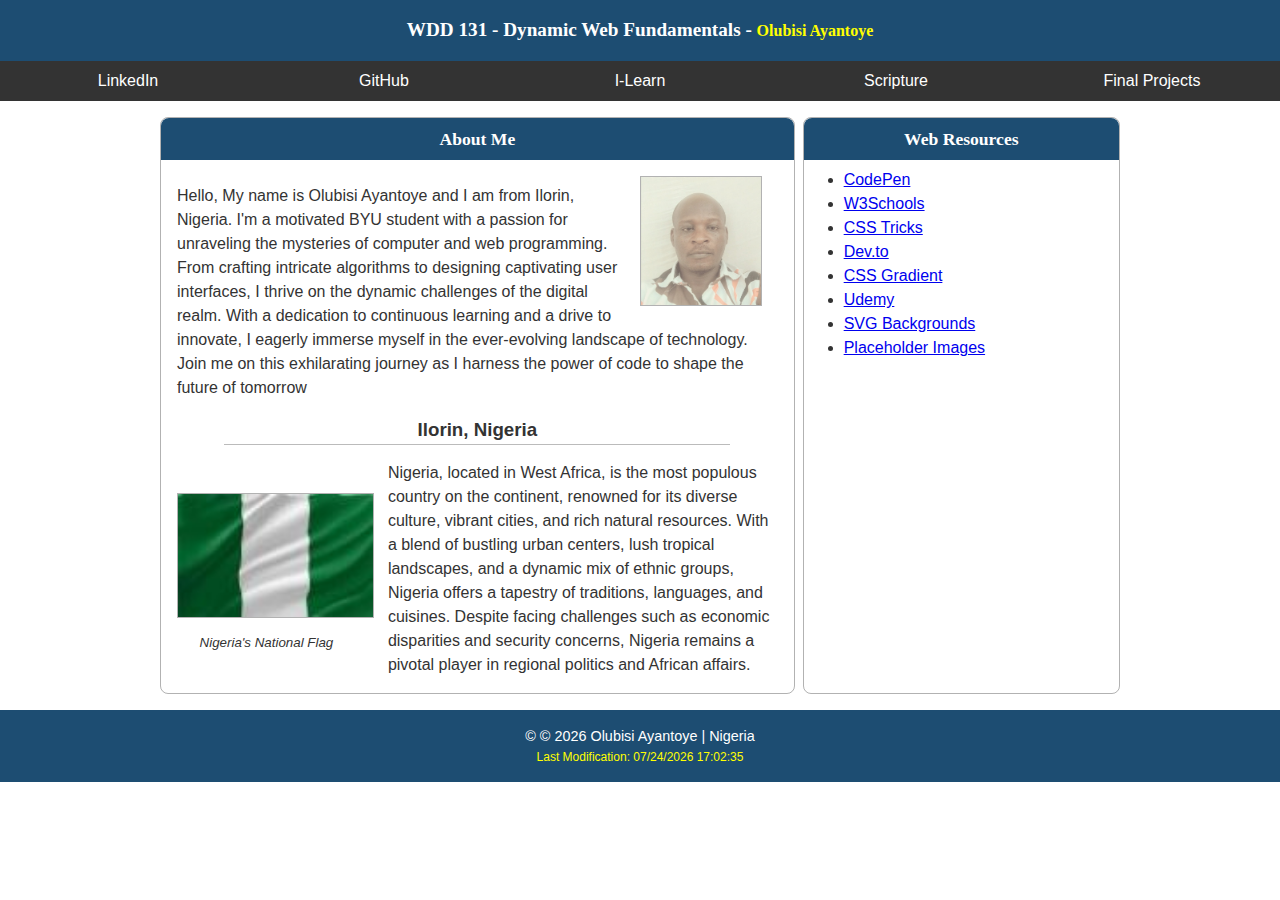
<file: index.html>
<!DOCTYPE html>
<html lang="en">

<head>
  <meta charset="UTF-8">
  <meta name="viewport" content="width=device-width, initial-scale=1.0">
  <title>WDD 131 - Dynamic Web Fundamentals  - Olubisi Ayantoye</title>
  <meta name="description" content="WDD 131 - Dynamic Web Fundamentals - Olubisi Ayantoye">
  <meta name="author" content="Olubisi Ayantoye">
  <link rel="preconnect" href="https://fonts.googleapis.com">
  <link rel="preconnect" href="https://fonts.gstatic.com" crossorigin>
  <link href="https://fonts.googleapis.com/css2?family=Great+Vibes&family=Montserrat+Alternates&display=swap" rel="stylesheet">
  <link rel="stylesheet" href="styles/base.css">
  <script src="scripts/getdates.js" defer></script>
</head>

<body>
  <header>
    <h1>WDD 131 - Dynamic Web Fundamentals - <span class="highlight">Olubisi Ayantoye</span></h1>
    <nav>
      <a href="https://www.linkedin.com/in/olubisi-ayantoye-49a351ba/">LinkedIn</a>
      <a href="https://github.com/olubisiayantoye">GitHub</a>
      <a href="https://byui.instructure.com/" target="_blank">I-Learn</a>
      <a href="https://www.churchofjesuschrist.org/study/scriptures/bofm/w-of-m/1?lang=eng" target="_blank">Scripture</a>
      <a href="https://github.com/olubisiayantoye?tab=repositories">Final Projects</a>
    </nav>
  </header>

  <main>
    <section class="card">
      <h2>About Me</h2>
      <div class="info">
        <img class="profile" src="images/bisi_pic.fw.png" width="120" height="120" alt="Profile Picture">
        <p>Hello, My name is Olubisi Ayantoye and I am from Ilorin, Nigeria. I'm a motivated BYU student with a passion for unraveling the mysteries of computer and web programming. From crafting intricate algorithms to designing captivating user interfaces, I thrive on the dynamic challenges of the digital realm. With a dedication to continuous learning and a drive to innovate, I eagerly immerse myself in the ever-evolving landscape of technology. Join me on this exhilarating journey as I harness the power of code to shape the future of tomorrow</p>
      </div>
      <div class="country">
        <h3>Ilorin, Nigeria</h3>
        <figure>
          <img src="images/flag-of-cote-nigeria.jpg" width="150" height="70" alt="Flag of Nigeria">
          <figcaption>Nigeria's National Flag</figcaption>
        </figure>
        <p>Nigeria, located in West Africa, is the most populous country on the continent, renowned for its diverse culture, vibrant cities, and rich natural resources. With a blend of bustling urban centers, lush tropical landscapes, and a dynamic mix of ethnic groups, Nigeria offers a tapestry of traditions, languages, and cuisines. Despite facing challenges such as economic disparities and security concerns, Nigeria remains a pivotal player in regional politics and African affairs.</p>
      </div>
    </section>

    <section class="card">
      <h2>Web Resources</h2>
      <div class="middle">
        <ul>
          <li><a href="https://codepen.io/" target="_blank">CodePen</a></li>
          <li><a href="https://www.w3schools.com" target="_blank">W3Schools</a></li>
          <li><a href="https://css-tricks.com" target="_blank">CSS Tricks</a></li>
          <li><a href="https://dev.to" target="_blank">Dev.to</a></li>
          <li><a href="https://cssgradient.io/" target="_blank">CSS Gradient</a></li>
          <li><a href="https://www.udemy.com" target="_blank">Udemy</a></li>
          <li><a href="https://www.svgbackgrounds.com/" target="_blank">SVG Backgrounds</a></li>
          <li><a href="https://picsum.photos/">Placeholder Images</a></li>
        </ul>
      </div>
    </section>
  </main>

  <footer>
    <p>&copy; <span id="currentYear"></span> Olubisi Ayantoye | Nigeria</p>
    <p class="highlight" id="lastModified">Last Updated: 18/11/2024 12:00:00</p>
  </footer>
</body>

</html>
</file>
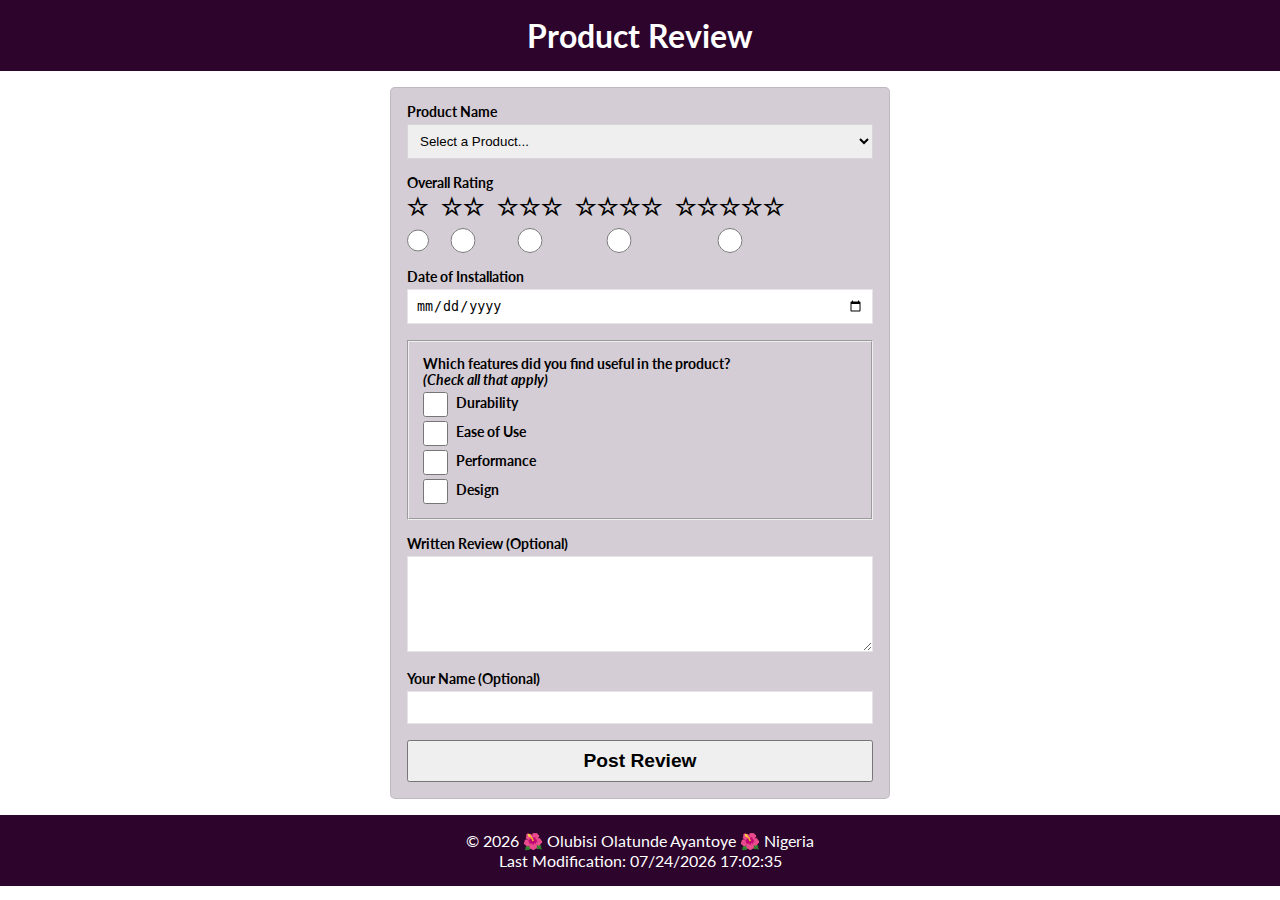
<file: form.html>
<!DOCTYPE html>
<html lang="en">

<head>
  <meta charset="UTF-8">
  <meta name="viewport" content="width=device-width, initial-scale=1.0">
  <title>Product review form</title>
  <meta name="description" content="W05 Assignment: Product Review Form- Olubisi Ayantoye">
  <meta name="author" content="Olubisi Ayantoye">
  <link rel="preconnect" href="https://fonts.googleapis.com">
  <link rel="preconnect" href="https://fonts.gstatic.com" crossorigin>
  <link
    href="https://fonts.googleapis.com/css2?family=Lato:wght@100;400;700&family=Great+Vibes&display=swap"
    rel="stylesheet">
  <link rel="stylesheet" href="styles/form.css">
  <script defer src="scripts/form.js"></script>
  <script src="scripts/getdates.js" defer></script>
</head>

<body>
  <header>
    <h1>Product Review</h1>
    
  </header>
  <main>
    <form id="review-form" action="review.html" method="get">

      <div class="view">
        <label for="name">Product Name</label>
        <select id="product-name" name="name" required>
            <option value="0" disabled selected>Select a Product...</option>
        </select>
      </div>

     <!-- Overall Rating -->
      <div class="view">
        <p>Overall Rating</p>
        <div class="radio-rating">
            <div class="rating-item">
              <label for="rating-1">&star;</label>
              <input type="radio" id="rating-1" name="rating" value="1" required>
            </div>
            <div class="rating-item">
              <label for="rating-2">&star;&star;</label>
              <input type="radio" id="rating-2" name="rating" value="2" required>
            </div>
            <div class="rating-item">
              <label for="rating-3">&star;&star;&star;</label>
              <input type="radio" id="rating-3" name="rating" value="3" required>
            </div>
            <div class="rating-item">
              <label for="rating-4">&star;&star;&star;&star;</label>
              <input type="radio" id="rating-4" name="rating" value="4" required>
            </div>
            <div class="rating-item">
              <label for="rating-5">&star;&star;&star;&star;&star;</label>
              <input type="radio" id="rating-5" name="rating" value="5" required>
            </div>
          </div>
          
      </div>
<!-- Date of Installation -->
      <div class="view">
        <label for="install">Date of Installation</label>
          <input type="date" id="install" name="install" required></label>
      </div>

 <!-- Useful Features -->    
      <div class="view">
        <fieldset>
        <p>Which features did you find useful in the product?<br>
          <em>(Check all that apply)</em>
        </p>
        <div class="checkbox-group">
            <input type="checkbox" id="durability" name="durability" value="durability">
            <label for="durability">Durability</label>
            <input type="checkbox" id="ease" name="ease" value="ease">
            <label for="ease">Ease of Use</label>
            <input type="checkbox" id="performance" name="performance" value="performance">
            <label for="performance">Performance</label>
            <input type="checkbox" id="design" name="design" value="design">
            <label for="design">Design</label>
          </div>
    </fieldset>
      </div>
      
<!-- Written Review -->
      <div class="view">
        <label for="review">Written Review <span>(Optional)</span></label>
        <textarea id="review" name="review"></textarea>
      </div>
<!-- User Name -->
      <div class="view">
        <label for="user">Your Name <span>(Optional)</span></label>
        <input type="text" id="user" name="user">
      </div>
<!-- Submit Button -->
      <input type="submit" value="Post Review">

    </form>
  </main>
  <footer>
    <p><span id="currentYear"></span> 🌺 Olubisi Olatunde Ayantoye 🌺 Nigeria</p>
    <p id="lastModified">Last Modification: 20/11/2024 12:00:00</p>
  </footer>
</body>

</html>
</file>
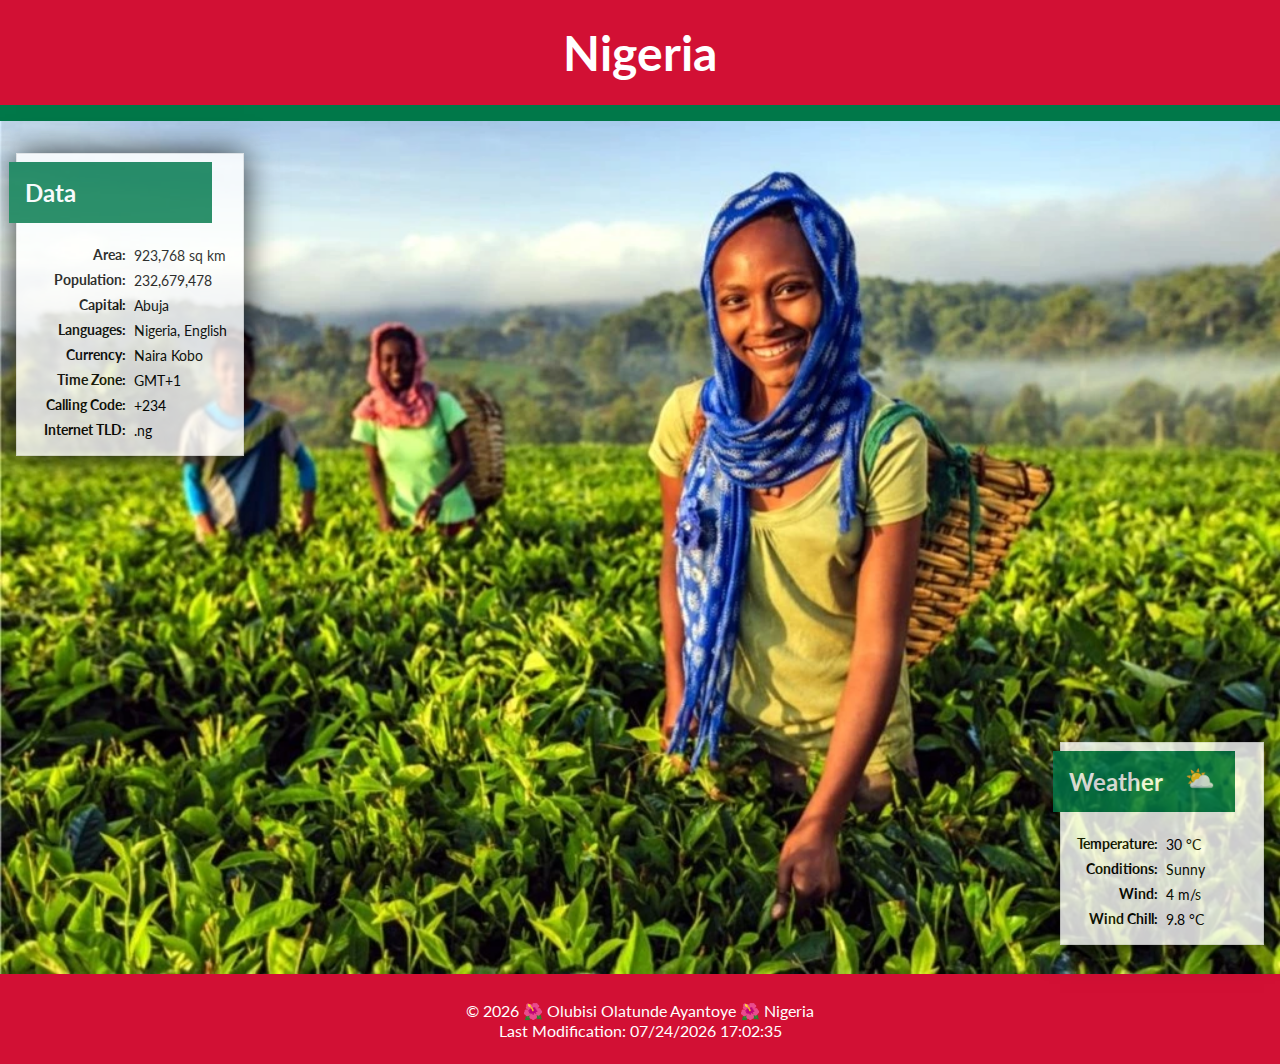
<file: place.html>
<!DOCTYPE html>
<html lang="en-us">

<head>
  <meta charset="utf-8">
  <meta name="viewport" content="width=device-width, initial-scale=1">
  <title>Nigeria: Assignment WDD 131</title>
  <meta name="description" content="This is an example assignment WDD 131">
  <meta name="author" content="Olubisi O. Ayantoye">
  <link rel="preconnect" href="https://fonts.googleapis.com">
  <link rel="preconnect" href="https://fonts.gstatic.com" crossorigin>
  <link
    href="https://fonts.googleapis.com/css2?family=Lato:wght@100;400;700&family=Great+Vibes&display=swap"
    rel="stylesheet">
  <link rel="stylesheet" href="styles/place.css">
  <script defer src="scripts/places.js"></script>

  <script src="scripts/getdates.js" defer></script>
</head>

<body>

  <header>
    <h1>Nigeria</h1>
  </header>

  <aside></aside>

  <main>

    <picture>
      <source srcset="images/nigerian-farmerL.webp" media="(min-width: 750px)">
      <img src="images/nigerian-farmerS.webp" alt="Nigeria Abuja = Heroes" width="320" height="480">
    </picture>

    <section class="card info">
      <h2>Data</h2>
      <div class="col-2">
        <span class="label">Area:</span><span class="value">923,768 sq km</span>
        <span class="label">Population:</span><span class="value">232,679,478</span>
        <span class="label">Capital:</span><span class="value">Abuja</span>
        <span class="label">Languages:</span><span class="value">Nigeria, English</span>
        <span class="label">Currency:</span><span class="value">Naira Kobo</span>
        <span class="label">Time Zone:</span><span class="value">GMT+1</span>
        <span class="label">Calling Code:</span><span class="value">+234</span>
        <span class="label">Internet TLD:</span><span class="value">.ng</span>
      </div>
    </section>

    <section class="card weather">
      <h2>Weather</h2>
      <svg viewBox="0 0 500 500" xmlns="http://www.w3.org/2000/svg" id="weather-icon">
        <g>
          <path class="cls-1" d="M404.07,234.75c9.67,0,9.65,15,0,15H370.42c-9.67,0-9.65-15,0-15Z" />
          <path class="cls-1"
            d="M341.39,254.91q.61-4.35.82-8.78a73.85,73.85,0,0,1,29.32,39.37A51.76,51.76,0,0,1,361.19,388H354c0-3.72,2.46-7.44,7.24-7.5,22-.3,41.21-16.61,44-38.71,2.89-23.28-13.08-44.14-35.61-49a7.53,7.53,0,0,1-5.24-5.23A66.86,66.86,0,0,0,341.39,254.91Z" />
          <path class="cls-1"
            d="M379.05,156.51c8.38-4.84,15.93,8.13,7.57,13l-29.14,16.82c-8.39,4.84-15.93-8.12-7.57-12.95Z" />
          <path class="cls-1"
            d="M412.94,336.22a51.77,51.77,0,0,0-41.41-50.72,73.85,73.85,0,0,0-29.32-39.37c.06-1.1.1-2.2.11-3.31v-.08c0-.14,0-.28,0-.42v-.07c0-.17,0-.34,0-.51,0-1.5-.09-3-.17-4.47a83.66,83.66,0,0,1,35.1,42c-1.23-.35-2.46-.68-3.73-.95l5.24,5.24c-.46-1.45-1-2.87-1.51-4.29,27.43,7.89,46.27,35.15,42.73,63.91a59.9,59.9,0,0,1-58.79,52.34c-4.88.06-7.29-3.72-7.24-7.5h7.24A51.75,51.75,0,0,0,412.94,336.22Z" />
          <path class="cls-1"
            d="M377.25,279.22c.54,1.42,1,2.84,1.51,4.29l-5.24-5.24C374.79,278.54,376,278.87,377.25,279.22Z" />
          <path class="cls-1"
            d="M341.56,245.7a7.28,7.28,0,0,0,.76-2.88c0,1.11-.05,2.21-.11,3.31Z" />
          <path class="cls-1"
            d="M341.56,245.7c-1.63,3.24-5.6,4.4-8.93,3.48-1-.51-1.91-1-2.89-1.48a7,7,0,0,1-2.41-5.45,7.49,7.49,0,0,1,.84-3.51A73.57,73.57,0,0,1,341.56,245.7Z" />
          <path class="cls-1"
            d="M342.33,242.32c0,.14,0,.28,0,.42v.08a7.28,7.28,0,0,1-.76,2.88,73.57,73.57,0,0,0-13.39-7c3.1-5.84,13.76-4.84,14.15,3,0,.17,0,.34,0,.51Z" />
          <path class="cls-1"
            d="M342.21,246.13q-.21,4.42-.82,8.78a67,67,0,0,0-8.76-5.73c3.33.92,7.3-.24,8.93-3.48Z" />
          <path class="cls-2"
            d="M332.63,249.18A67.21,67.21,0,0,1,364.3,287.5a7.53,7.53,0,0,0,5.24,5.23c22.53,4.89,38.5,25.75,35.61,49-2.75,22.1-22,38.41-44,38.71-4.78.06-7.2,3.78-7.24,7.5H227.78c0-3.73-2.44-7.45-7.24-7.5-24.5-.28-46.36-16.6-52.84-40.4a55.38,55.38,0,0,1,11.45-50,53.92,53.92,0,0,1,14.15-11.79c13.58-7.83,29.54-9.09,44.43-4.49,3.34,1,6.63-.74,8.47-3.45,14.64-21.54,41.42-33.14,67.15-28.1a66.85,66.85,0,0,1,13.82,4.31c.87.37,1.73.77,2.57,1.18S331.68,248.67,332.63,249.18Z" />
          <path class="cls-1"
            d="M318.34,101.19c4.83-8.37,17.79-.81,12.95,7.57L314.47,137.9c-4.83,8.37-17.79.81-13-7.57Z" />
          <path class="cls-1"
            d="M327.2,238.36a80.92,80.92,0,0,0-.89-8.28,77.83,77.83,0,0,1,15.84,7.19c.08,1.48.15,3,.17,4.47-.39-7.84-11.05-8.84-14.15-3Z" />
          <path class="cls-1"
            d="M327.2,238.36l1,.38a7.49,7.49,0,0,0-.84,3.51C327.32,240.94,327.27,239.65,327.2,238.36Z" />
          <path class="cls-1"
            d="M327.17,246.52c.09-1.42.15-2.85.16-4.27a7,7,0,0,0,2.41,5.45C328.9,247.29,328,246.89,327.17,246.52Z" />
          <path class="cls-1"
            d="M301.11,233.6a73.53,73.53,0,0,1,26.09,4.76c.07,1.29.12,2.58.13,3.89s-.07,2.85-.16,4.27a66.85,66.85,0,0,0-13.82-4.31c-25.73-5-52.51,6.56-67.15,28.1-1.84,2.71-5.13,4.48-8.47,3.45-14.89-4.6-30.85-3.34-44.43,4.49A53.92,53.92,0,0,0,179.15,290a74.39,74.39,0,0,1-4.29-6.55,62.19,62.19,0,0,1,58-18.76,62.94,62.94,0,0,1,6.87,1.79A73.63,73.63,0,0,1,301.11,233.6Z" />
          <path class="cls-1"
            d="M327.2,238.36a73.75,73.75,0,0,0-87.48,28.16,62.94,62.94,0,0,0-6.87-1.79l.4-2,8.47-3.45c-1.65-.51-3.31-.94-5-1.32A82.25,82.25,0,0,1,316,227.49a74.73,74.73,0,0,1,10.36,2.59A80.92,80.92,0,0,1,327.2,238.36Z" />
          <path class="cls-3"
            d="M171.24,276.48a83.06,83.06,0,0,1,4.39-76.63c17.54-28.95,52.48-44.6,85.76-37.86a82.65,82.65,0,0,1,64.92,68.09A74.73,74.73,0,0,0,316,227.49,82.25,82.25,0,0,0,236.74,258,71.05,71.05,0,0,0,171.24,276.48Z" />
          <path class="cls-1"
            d="M253.06,83.74v33.65c0,9.67-15,9.65-15,0V83.74C238.06,74.07,253.06,74.08,253.06,83.74Z" />
          <path class="cls-1"
            d="M241.72,259.29l-8.47,3.45c1.11-1.64,2.28-3.23,3.49-4.77C238.41,258.35,240.07,258.78,241.72,259.29Z" />
          <path class="cls-1"
            d="M236.74,258c-1.21,1.54-2.38,3.13-3.49,4.77l-.4,2a62.19,62.19,0,0,0-58,18.76c-1.33-2.28-2.53-4.63-3.62-7A71.05,71.05,0,0,1,236.74,258Z" />
          <path class="cls-1"
            d="M189.61,130.33c4.84,8.39-8.13,15.93-13,7.57l-16.83-29.14c-4.84-8.39,8.13-15.93,12.95-7.57Z" />
          <path class="cls-1"
            d="M158.31,325.73A62.24,62.24,0,0,0,220.54,388h7.24c0,3.77-2.38,7.55-7.24,7.5a70.94,70.94,0,0,1-47.42-18.62c-23.28-21.42-28.82-57.13-13.66-84.79.5-.91,1-1.82,1.57-2.7q.8,1.44,1.65,2.85c.91,1.51,1.87,3,2.86,4.41A61.92,61.92,0,0,0,158.31,325.73Z" />
          <path class="cls-1"
            d="M165.54,296.62a62,62,0,0,1,9.32-13.13,74.39,74.39,0,0,0,4.29,6.55,55.17,55.17,0,0,0-8.47,13.42Q168,300.18,165.54,296.62Z" />
          <path class="cls-1"
            d="M171.24,276.48A67.8,67.8,0,0,0,161,289.36c-19.27-34.5-15-78.17,10-108.76,25.37-31.05,69.58-43.24,107.27-29.42a98,98,0,0,1,63.86,86.09,77.83,77.83,0,0,0-15.84-7.19A82.65,82.65,0,0,0,261.39,162c-33.28-6.74-68.22,8.91-85.76,37.86A83.06,83.06,0,0,0,171.24,276.48Z" />
          <path class="cls-1"
            d="M171.24,276.48c1.09,2.38,2.29,4.73,3.62,7a62,62,0,0,0-9.32,13.13c-1-1.44-1.95-2.9-2.86-4.41q-.85-1.41-1.65-2.85A67.8,67.8,0,0,1,171.24,276.48Z" />
          <path class="cls-1"
            d="M165.54,296.62q2.43,3.56,5.14,6.84a54.65,54.65,0,0,0-3,36.61c6.48,23.8,28.34,40.12,52.84,40.4,4.8.05,7.21,3.77,7.24,7.5h-7.24a62.24,62.24,0,0,1-55-91.35Z" />
          <path class="cls-1"
            d="M141.22,173.34c8.37,4.83.8,17.79-7.57,12.95L104.5,169.47c-8.36-4.83-.8-17.79,7.57-13Z" />
          <path class="cls-1"
            d="M133.65,298.2c8.38-4.84,15.93,8.12,7.57,12.95L112.07,328c-8.38,4.84-15.92-8.13-7.57-13Z" />
          <path class="cls-1" d="M120.71,234.75c9.66,0,9.65,15,0,15H87.05c-9.67,0-9.65-15,0-15Z" />
          <path class="cls-1" d="M231.45,367.18c9.65,0,9.67-15,0-15s-9.67,15,0,15Z" />
          <path class="cls-1" d="M259.3,367.18c9.65,0,9.67-15,0-15s-9.67,15,0,15Z" />
          <path class="cls-1" d="M287.15,367.18c9.65,0,9.67-15,0-15s-9.67,15,0,15Z" />
          <path class="cls-1" d="M315,367.18c9.65,0,9.67-15,0-15s-9.67,15,0,15Z" />
          <path class="cls-1" d="M342.84,367.18c9.65,0,9.67-15,0-15s-9.67,15,0,15Z" />
          <path class="cls-1" d="M264.45,423.76c9.65,0,9.67-15,0-15s-9.67,15,0,15Z" />
          <path class="cls-1" d="M292.3,423.76c9.65,0,9.67-15,0-15s-9.67,15,0,15Z" />
          <path class="cls-1" d="M320.15,423.76c9.65,0,9.67-15,0-15s-9.67,15,0,15Z" />
          <path class="cls-1" d="M348,423.76c9.65,0,9.67-15,0-15s-9.67,15,0,15Z" />
          <path class="cls-1" d="M375.84,423.76c9.65,0,9.67-15,0-15s-9.67,15,0,15Z" />
          <path class="cls-1" d="M246.71,395.47c9.65,0,9.67-15,0-15s-9.67,15,0,15Z" />
          <path class="cls-1" d="M276.46,395.47c9.65,0,9.67-15,0-15s-9.67,15,0,15Z" />
          <path class="cls-1" d="M306.22,395.47c9.65,0,9.67-15,0-15s-9.67,15,0,15Z" />
          <path class="cls-1" d="M336,395.47c9.65,0,9.67-15,0-15s-9.67,15,0,15Z" />
        </g>
      </svg>
      <div class="col-2">
        <span class="label">Temperature:</span><span class="value">30 °C</span>
        <span class="label">Conditions:</span><span class="value">Sunny</span>
        <span class="label">Wind:</span><span class="value"> 4 m/s</span>
        <span class="label">Wind Chill:</span><span class="value" id="windchillf"></span>
      </div>

    </section>

  </main>

  <footer>
    <p><span id="currentYear"></span> 🌺 Olubisi Olatunde Ayantoye 🌺 Nigeria</p>
    <p class="smaller" id="lastModified">Last Modification: 01/01/1970 12:00:00</p>
  </footer>

</body>

</html>
</file>
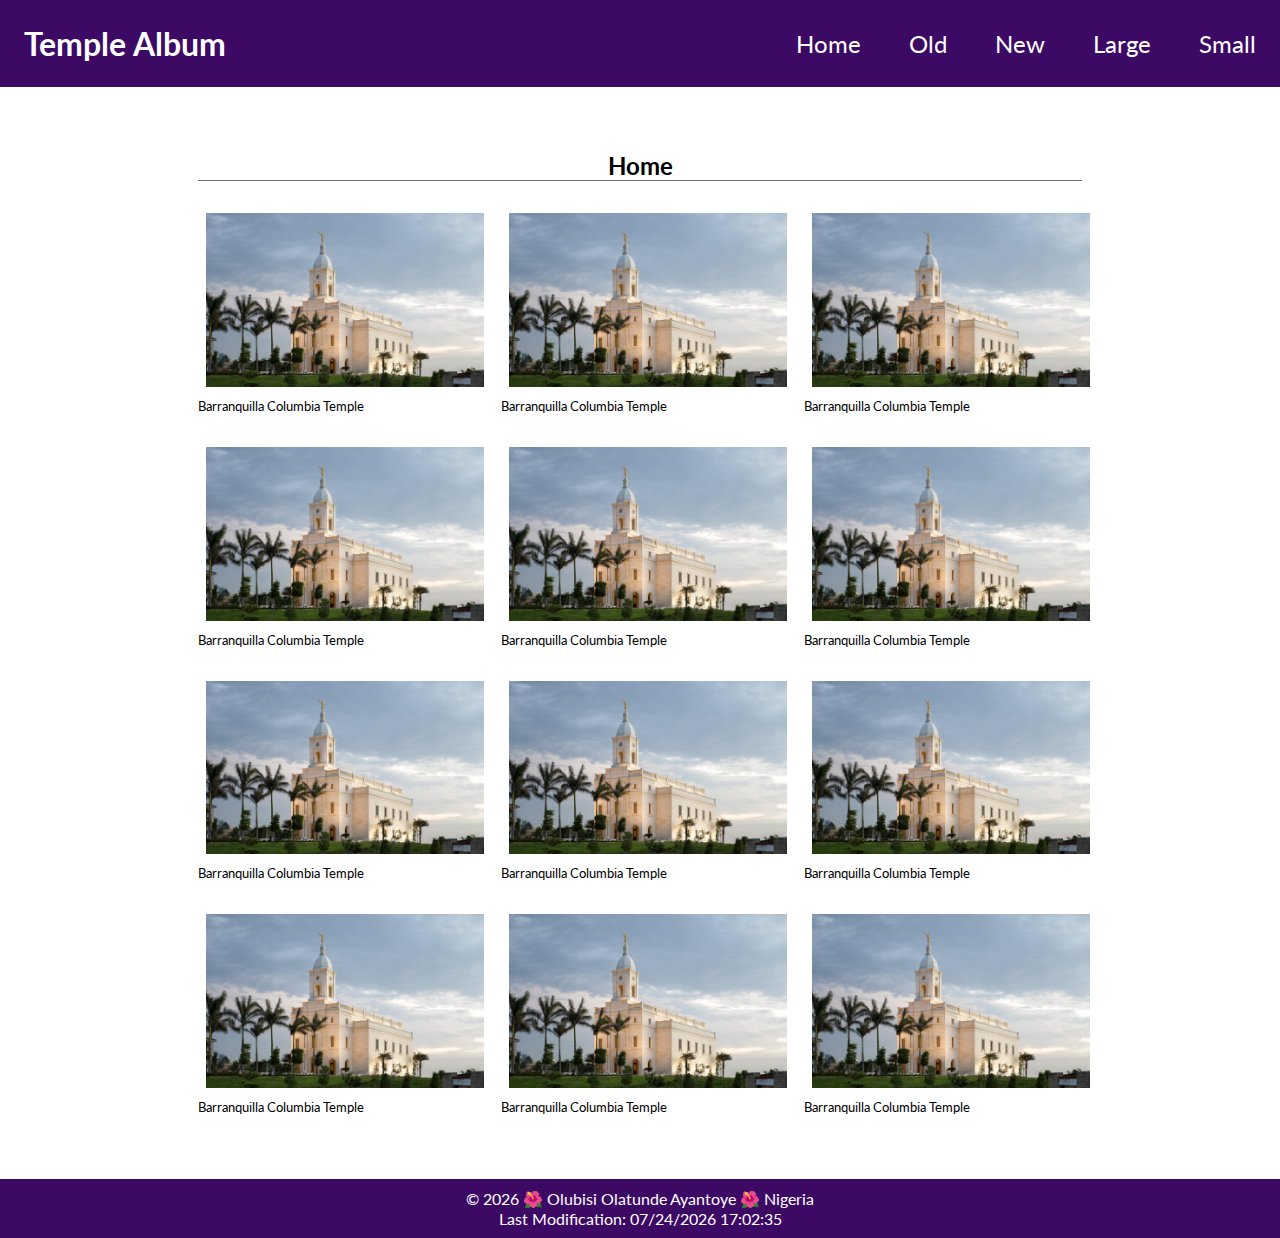
<file: temples.html>
<!DOCTYPE html>
<html lang="en">

<head>
  <meta charset="UTF-8">
  <meta name="viewport" content="width=device-width, initial-scale=1.0">
  <meta name="description" content="W02 Assignment: Temple Album - Olubisi Ayantoye">
  <meta name="author" content="Olubisi Ayantoye">
  <title>Temple Album</title>
  <link rel="stylesheet" href="styles/temples.css">
  <link rel="stylesheet" href="styles/temples-large.css">
  <link rel="preconnect" href="https://fonts.googleapis.com">
  <link rel="preconnect" href="https://fonts.gstatic.com" crossorigin>
  <link href="https://fonts.googleapis.com/css2?family=Lato:wght@100;400;700&display=swap"
    rel="stylesheet">
  <script defer src="scripts/temples.js"></script>
</head>

<body>
  <header>
    <h1 class="handler">Temple Album</h1>
    <button id="hambutton" aria-label="Menu"></button> 
    <nav id="navmenu">
      <a href="#">Home</a>
      <a href="#">Old</a>
      <a href="#">New</a>
      <a href="#">Large</a>
      <a href="#">Small</a>
    </nav>
  </header>

  <main>
  
   
    <section>
        <h2 class="stdlf">Home</h2>
        <div class="container ">
            <figure>
                <img src="images/temples/Columblia-Temple.jpg"  alt="Barranquilla Columbia Temple">
                <figcaption>Barranquilla Columbia Temple</figcaption>
            </figure>
            <figure>
                <img src="images/temples/Columblia-Temple.jpg"  alt="Barranquilla Columbia Temple">
                <figcaption>Barranquilla Columbia Temple</figcaption>
            </figure>
            <figure>
                <img src="images/temples/Columblia-Temple.jpg" alt="Barranquilla Columbia Temple">
                <figcaption>Barranquilla Columbia Temple</figcaption>
            </figure>
            <figure>
                <img src="images/temples/Columblia-Temple.jpg"  alt="Barranquilla Columbia Temple">
                <figcaption>Barranquilla Columbia Temple</figcaption>
            </figure>
            <figure>
                <img src="images/temples/Columblia-Temple.jpg"  alt="Barranquilla Columbia Temple">
                <figcaption>Barranquilla Columbia Temple</figcaption>
            </figure>
            <figure>
                <img src="images/temples/Columblia-Temple.jpg" loading="lazy"  alt="Barranquilla Columbia Temple">
                <figcaption>Barranquilla Columbia Temple</figcaption>
            </figure>
            <figure>
                <img src="images/temples/Columblia-Temple.jpg"  alt="Barranquilla Columbia Temple">
                <figcaption>Barranquilla Columbia Temple</figcaption>
            </figure>
            <figure>
                <img src="images/temples/Columblia-Temple.jpg"  alt="Barranquilla Columbia Temple">
                <figcaption>Barranquilla Columbia Temple</figcaption>
            </figure>
            <figure>
                <img src="images/temples/Columblia-Temple.jpg"  alt="Barranquilla Columbia Temple">
                <figcaption>Barranquilla Columbia Temple</figcaption>
            </figure>
            <figure>
                <img src="images/temples/Columblia-Temple.jpg"  alt="Barranquilla Columbia Temple">
                <figcaption>Barranquilla Columbia Temple</figcaption>
            </figure>
    
            <figure>
                <img src="images/temples/Columblia-Temple.jpg" alt="Barranquilla Columbia Temple">
                <figcaption>Barranquilla Columbia Temple</figcaption>
            </figure>
    
            <figure>
                <img src="images/temples/Columblia-Temple.jpg" alt="Barranquilla Columbia Temple">
                <figcaption>Barranquilla Columbia Temple</figcaption>
            </figure>
    
    
        </div>
    
    </section>
   
  </main>

  <footer>
    <p><span id="currentYear"></span> 🌺 Olubisi Olatunde Ayantoye 🌺 Nigeria</p>
    <p class="smaller" id="lastModified">Last Modification: 20/11/2024 12:00:00</p>
  </footer>
</body>

</html>
</file>
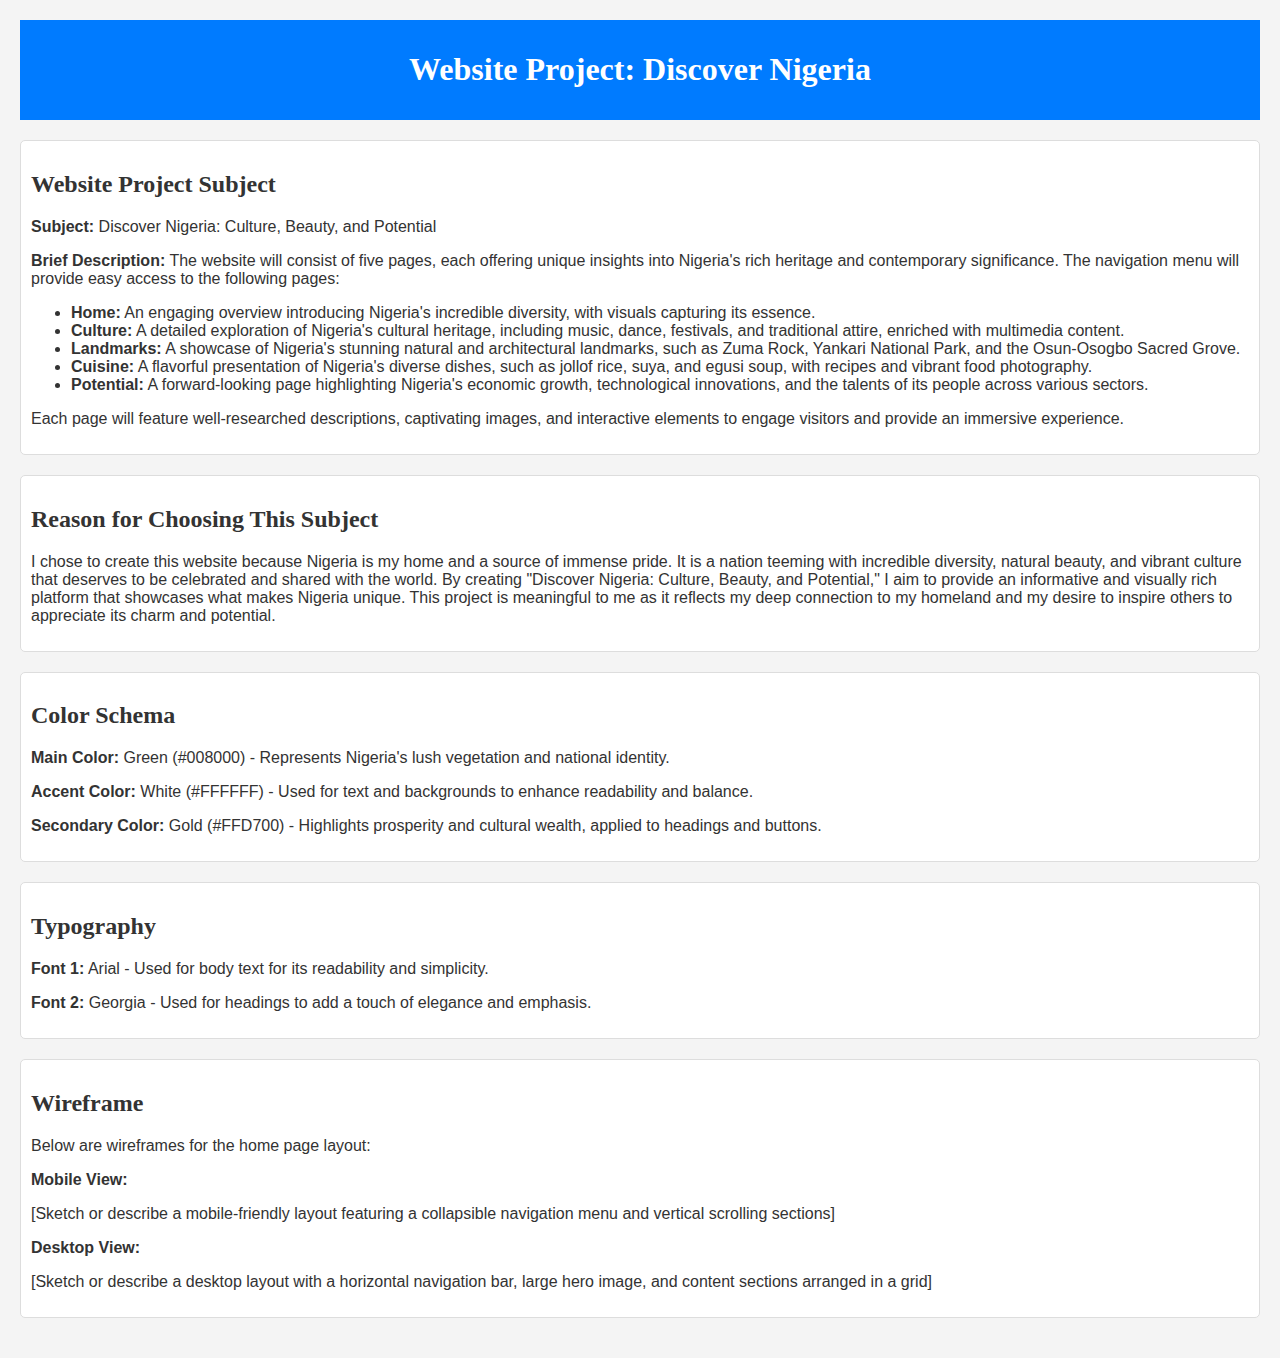
<file: project/siteplan.html>
<!DOCTYPE html>
<html lang="en">
<head>
    <meta charset="UTF-8">
    <meta name="viewport" content="width=device-width, initial-scale=1.0">
    <meta name="description" content="Website Project: Discover Nigeria - Olubisi Ayantoye">
    <meta name="author" content="Olubisi Ayantoye">
    <title>Website Project: Discover Nigeria</title>
    <style>
        /*  CSS styling based on based on best practice of chosen color schema and typography */
        body {
            font-family: Arial, sans-serif; /* Example font */
            background-color: #f4f4f4; /* Example background color */
            color: #333; /* Example text color */
            margin: 0;
            padding: 20px;
        }
        header {
            background-color: #007BFF; /* Example header background color */
            color: white;
            padding: 10px 20px;
            text-align: center;
        }
        section {
            margin: 20px 0;
            padding: 10px;
            background-color: white;
            border: 1px solid #ddd;
            border-radius: 5px;
        }
        h1, h2 {
            font-family: 'Georgia', serif; /* Example heading font */
        }
    </style>
</head>
<body>
    <header>
        <h1>Website Project: Discover Nigeria</h1>
    </header>

    <section>
        <h2>Website Project Subject</h2>
        <p><strong>Subject:</strong> Discover Nigeria: Culture, Beauty, and Potential</p>
        <p><strong>Brief Description:</strong> The website will consist of five pages, each offering unique insights into Nigeria's rich heritage and contemporary significance. The navigation menu will provide easy access to the following pages:</p>
        <ul>
            <li><strong>Home:</strong> An engaging overview introducing Nigeria's incredible diversity, with visuals capturing its essence.</li>
            <li><strong>Culture:</strong> A detailed exploration of Nigeria's cultural heritage, including music, dance, festivals, and traditional attire, enriched with multimedia content.</li>
            <li><strong>Landmarks:</strong> A showcase of Nigeria's stunning natural and architectural landmarks, such as Zuma Rock, Yankari National Park, and the Osun-Osogbo Sacred Grove.</li>
            <li><strong>Cuisine:</strong> A flavorful presentation of Nigeria's diverse dishes, such as jollof rice, suya, and egusi soup, with recipes and vibrant food photography.</li>
            <li><strong>Potential:</strong> A forward-looking page highlighting Nigeria's economic growth, technological innovations, and the talents of its people across various sectors.</li>
        </ul>
        <p>Each page will feature well-researched descriptions, captivating images, and interactive elements to engage visitors and provide an immersive experience.</p>
    </section>

    <section>
        <h2>Reason for Choosing This Subject</h2>
        <p>I chose to create this website because Nigeria is my home and a source of immense pride. It is a nation teeming with incredible diversity, natural beauty, and vibrant culture that deserves to be celebrated and shared with the world. By creating "Discover Nigeria: Culture, Beauty, and Potential," I aim to provide an informative and visually rich platform that showcases what makes Nigeria unique. This project is meaningful to me as it reflects my deep connection to my homeland and my desire to inspire others to appreciate its charm and potential.</p>
    </section>

    <section>
        <h2>Color Schema</h2>
        <p><strong>Main Color:</strong> Green (#008000) - Represents Nigeria's lush vegetation and national identity.</p>
        <p><strong>Accent Color:</strong> White (#FFFFFF) - Used for text and backgrounds to enhance readability and balance.</p>
        <p><strong>Secondary Color:</strong> Gold (#FFD700) - Highlights prosperity and cultural wealth, applied to headings and buttons.</p>
    </section>

    <section>
        <h2>Typography</h2>
        <p><strong>Font 1:</strong> Arial - Used for body text for its readability and simplicity.</p>
        <p><strong>Font 2:</strong> Georgia - Used for headings to add a touch of elegance and emphasis.</p>
    </section>

    <section>
        <h2>Wireframe</h2>
        <p>Below are wireframes for the home page layout:</p>
        <p><strong>Mobile View:</strong></p>
        <p>[Sketch or describe a mobile-friendly layout featuring a collapsible navigation menu and vertical scrolling sections]</p>
        <p><strong>Desktop View:</strong></p>
        <p>[Sketch or describe a desktop layout with a horizontal navigation bar, large hero image, and content sections arranged in a grid]</p>
    </section>
</body>
</html>
</file>
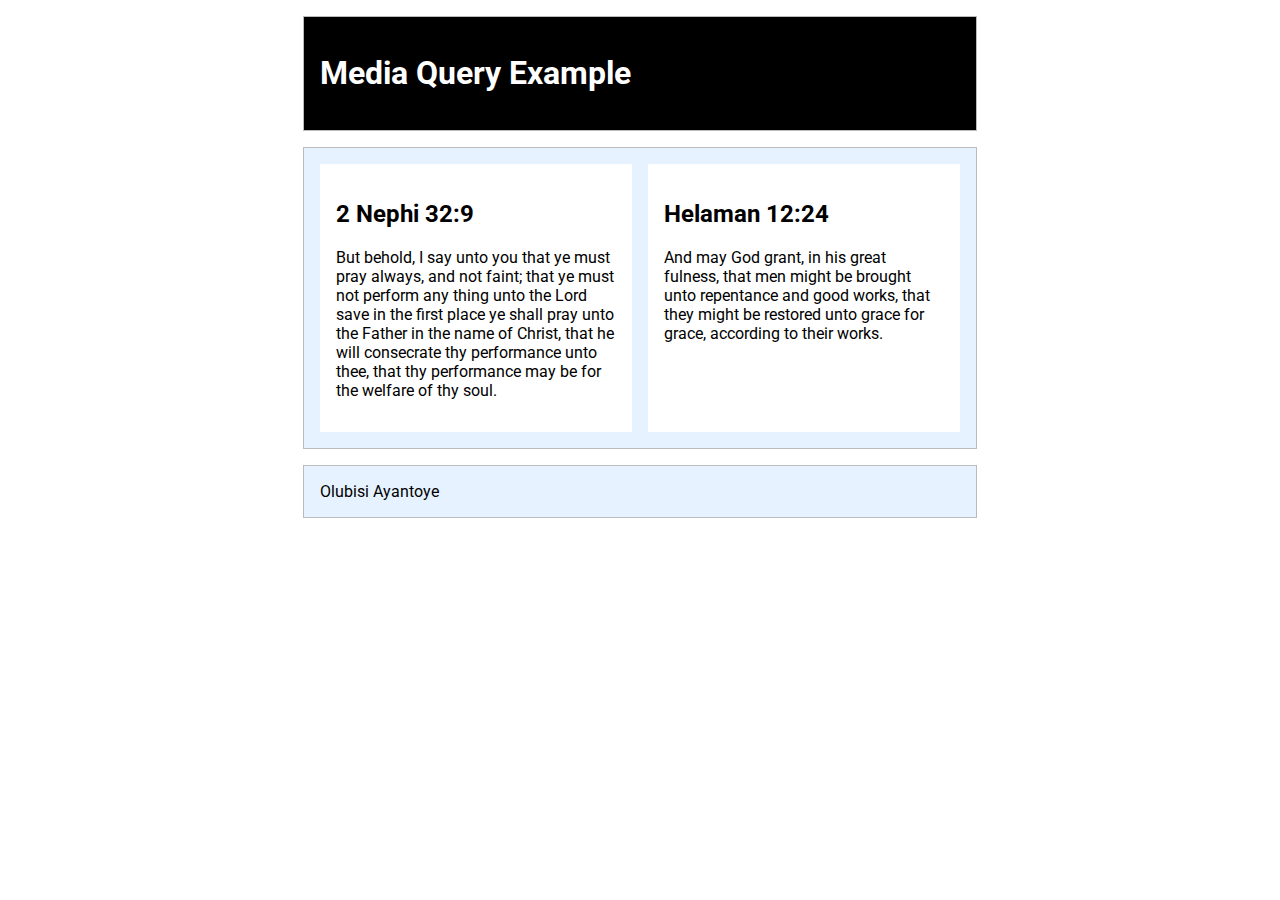
<file: week02/media-query.html>
<!DOCTYPE html>
<html lang="en">
<head>
  <meta charset="utf-8">
  <meta name="viewport" content="width=device-width, initial-scale=1.0">
  <title>WDD 131 - Media Query Example</title>
  <meta name="description" content="Media query learning activity example page.">
  <meta name="author" content="Olubisi Ayantoye">
  <link rel="preconnect" href="https://fonts.googleapis.com">
  <link rel="preconnect" href="https://fonts.gstatic.com" crossorigin>
  <link href="https://fonts.googleapis.com/css2?family=Roboto&display=swap" rel="stylesheet">
  <link rel="stylesheet" href="styles/media-query.css">
  <link rel="stylesheet" href="styles/media-query-large.css">
</head>
<body>
 
    <header>
      <h1>Media Query Example</h1>
    </header>
    <main>
      <section>
        <h2>2 Nephi 32:9</h2>
        <p>But behold, I say unto you that ye must pray always, and not faint; that ye must not perform any thing unto the Lord save in the first place ye shall pray unto the Father in the name of Christ, that he will consecrate thy performance unto thee, that thy performance may be for the welfare of thy soul.</p>
      </section>
      <section>
        <h2>Helaman 12:24</h2>
        <p>And may God grant, in his great fulness, that men might be brought unto repentance and good works, that they might be restored unto grace for grace, according to their works.</p>
      </section>
    </main>
    <footer>
        Olubisi Ayantoye
    </footer>
</body>   


</html>
</file>
<file: styles/base.css>
:root {
    --primary-blue: rgb(29, 77, 114);
    --light-blue: rgba(29, 77, 114, 0.1);
    --semi-dark-blue: rgba(29, 77, 114, 0.7);
    --rich-brown: rgb(61, 82, 2);
    --bright-yellow: rgba(255, 255, 0, 1);
  }
  
  * {
    margin: 0;
  }
  
  html,
  body {
    margin: 0;
    padding: 0;
    height: 100%;
  }
  
  body {
    font-family: 'Roboto Slab', sans-serif;
    color: #333;
    line-height: 1.5;
  }
  
  header {
    background: var(--primary-blue);
    color: white;
  }
  
  h1, h2 {
    font-family: 'Lobster', cursive;
  }
  h1 {
    font-size: 1.2rem;
    padding: 1rem;
    text-align: center;
    background: var(--primary-blue);
  }
  
  h2 {
    font-size: 1.1rem;
    text-align: center;
    color: white;
    background: var(--primary-blue);
    margin-bottom: 0.5rem;
    padding: 0.5rem;
    border-radius: 0.5rem 0.5rem 0 0;
  }
  
  nav {
    display: flex;
    background-color: #333;
  }
  
  nav a,
  nav a:visited {
    flex: 1;
    text-align: center;
    padding: 0.5rem;
    font-size: 1rem;
    color: white;
    text-decoration: none;
    display: block;
  }
  
  nav a:hover {
    font-weight: bold;
    color: white;
    background: var(--rich-brown);
  }
  
  main {
    max-width: 960px;
    margin: auto;
    padding: 1rem;
    display: grid;
    grid-template-columns: 2fr 1fr;
    gap: 0.5rem;
  }
  
  footer {
    background: var(--primary-blue);
    color: white;
    padding: 1rem;
    font-size: 0.9rem;
  }
  
  footer p {
    text-align: center;
    margin: 0;
  }
  
  img {
    border: 1px solid rgba(0, 0, 0, 0.3);
    width: 100%;
    height: auto;
    margin: 0.5rem;
  }
  
  .profile {
    width: 120px;
    height: auto;
    margin-right: 2rem;
  }
  
  .card {
    font-family: 'Gill Sans', 'Gill Sans MT', Calibri, 'Trebuchet MS', sans-serif;
    border: 1px solid rgba(0, 0, 0, 0.3);
    border-radius: 0.5rem;
  }
  
  .card p {
    padding: 1rem;
  }
  
  .info img {
    float: right;
  }
  
  .country {
    display: grid;
    grid-template-columns: 1fr 2fr;
    align-items: center;
    justify-content: center;
  }
  
  .country h3 {
    text-align: center;
    grid-column: 1 / -1;
    border-bottom: 1px solid #bbb;
    margin: 0 auto;
    width: 80%;
  }
  
  .middle {
    display: flex;
    flex-direction: column;
    /*justify-content: center;*/
    height: 80%;
  }
  
  .highlight {
    color: var(--bright-yellow);
    font-size: smaller;
  }
  
  figure {
    margin: 0.5rem;
  }
  
  figcaption {
    text-align: center;
    font-style: italic;
    font-size: smaller;
  }
</file>
<file: styles/form.css>
:root {
  --formcolor: rgba(44, 4, 44, .2);
  --border: rgba(0, 0, 0, .1);
  --purple: rgb(60, 10, 100);
    --blue: rgb(29, 77, 114);
    --blue-1: rgba(29, 77, 114, 0.1);
    --blue-7: rgba(29, 77, 114, 0.7);
    --headb: rgba(44, 4, 44, 1);
    --yellow: rgba(255, 255, 0, 1);
}
@media (min-width: 600px) {

  h1 {
    font-size: 2rem;
  }

}
* {
  margin: 0;
  padding: 0;
  box-sizing: border-box;
}

html,
body {
  font-family: Lato, Helvetica, Arial, sans-serif;
}
header, footer {
  background-color: var(--headb);
  color: white;
  text-align: center;
  padding: 1rem;
  justify-content: space-between;
  position: relative;
}
  


form {
  margin: 1rem auto;
  border: 1px solid var(--border);
  padding: 1rem;
  background-color: var(--formcolor);
  border-radius: 5px;
  max-width: 500px;
}

.view {
  margin-bottom: 1rem;
}

label,
.view  {
  font-size: .85rem;
  font-weight: 700;
}

input[type="text"],
input[type="radio"],
input[type="checkbox"],
input[type="date"],
textarea,select {
  margin-top: .25rem;
  padding: .5rem;
  border: 1px solid var(--border);
  width: 100%;
}

input:focus {
  outline: 1px solid #999;
}

input[type="checkbox"],
[type="radio"] {
  width: 25px;
  height: 25px;
}

input[type="submit"] {
  font-weight: 700;
  font-size: larger;
  width: 100%;
  padding: .5rem;
}

textarea {
  height: 6rem;
}

.radio-ratingx {
  margin-top: .25rem;
  display: grid;
  grid-template-columns: 1fr 1fr 1fr 1fr 1fr;
  justify-items: center;
}


.checkbox-group {
  display: grid;
  grid-template-columns: max-content 1fr;
  align-items: center;
  width: max-content;
}

.checkbox-group label {
  margin-left: .5rem;
}
fieldset{
  padding: 3%;
}



.radio-rating {
  display: flex; 
  gap: 12px; 
}

.rating-item {
  display: flex;
  flex-direction: column; 
  align-items: center; 
}

.radio-rating label {
  font-size: 1.5rem; 
  cursor: pointer;
}

.radio-rating input[type="radio"] {
  margin-top: 7px; 
}
</file>
<file: styles/place.css>
:root {
    --red: rgba(210, 16, 52, 1);
    --green: rgba(0, 120, 73, 1);
  }
  
  * {
    margin: 0;
    padding: 0;
    box-sizing: border-box;
  }
  
  html,
  body {
    font-family: Lato, Helvetica, Arial, sans-serif;
    background-color: var(--red);
  }
  
  header,
  footer {
    color: white;
    text-align: center;
    padding: 1.5rem;
  }
  
  h1 {
    font-size: 1.5rem;
  }
  
  aside {
    background-color: var(--green);
    padding: .5rem;
  }
  
  img {
    width: 100%;
    height: auto;
  }
  
  h2 {
    padding: 1rem;
  }
  
  .card {
    background-color: white;
  }
  
  .col-2 {
    display: grid;
    grid-gap: .5rem;
    grid-template-columns: 1fr 1fr;
    padding: 1rem;
  }
  
  .label {
    font-weight: bold;
    font-size: .85rem;
    text-align: right;
  }
  
  .value {
    font-size: .9rem;
    text-align: left;
  }
  
  .info,
  .weather {
    text-align: center;
  }
  
  .weather svg {
    width: 100px;
    height: auto;
  }
  
  .cls-1 {
    fill: #231815;
  }
  
  .cls-2 {
    fill: #d8bf9e;
  }
  
  .cls-3 {
    fill: #f8b62d;
  }
  
  @media (min-width: 600px) {
  
    h1 {
      font-size: 3rem;
    }
  
    main {
      position: relative;
    }
  
    .card {
      border: 1px solid rgba(0, 0, 0, 0.1);
      box-shadow: 0 0 2rem #000;
      opacity: 0.8;
    }
  
    .card h2 {
      margin: .5rem -.5rem .5rem -.5rem;
      background-color: var(--green);
      color: white;
      width: 90%;
      text-align: left;
    }
  
    .info {
      position: absolute;
      top: 2rem;
      left: 1rem;
    }
  
    .weather {
      position: absolute;
      bottom: 2rem;
      right: 1rem;
    }
  
    .weather h2::after {
      content: "⛅";
      position: absolute;
      right: 3rem;
      top: 1.25rem;
    }
  
    #weather-icon {
      display: none;
    }
  }
</file>
<file: styles/temples.css>
:root {
    --purple: rgb(60, 10, 100);
    --blue: rgb(29, 77, 114);
    --blue-1: rgba(29, 77, 114, 0.1);
    --blue-7: rgba(29, 77, 114, 0.7);
    --brown: rgba(100, 50, 25, 1);
    --yellow: rgba(255, 255, 0, 1);
  }
  
  * {
    margin: 0;
  }
  
  html,
  body {
    height: 100%;
    margin: 0;
    padding: 0;
    font-family: Lato, Helvetica, Arial, sans-serif;
  }
  
  header {
    background-color: var(--purple);
    color: white;
    display: flex;
    flex-direction: row;
    align-items: center;
    justify-content: space-between;
    position: relative;
  }
  
  h1 {
    padding: 1.5rem;
  }
  
  #hambutton {
    display: block;
    font-size: 3rem;
    background-color: var(--purple);
    text-decoration: none;
    color: white;
    border: none;
    padding: 0 .5rem;
    cursor: pointer;
    position: absolute;
    top: 0;
    right: 1rem;
  }
  
  #hambutton::before {
    content: "≡";
  }
  
  #hambutton.show::before {
    content: "X";
  }
  
  nav {
    display: flex;
    flex-direction: column;
  }
  
  nav a {
    color: white;
    text-decoration: none;
    padding: 1rem 1.5rem;
    display: none;
    font-size: 2rem;
  }
  
  nav a:hover,
  nav a:active {
    color: var(--yellow);
    font-weight: 700;
  }
  
  nav.show {
    width: 100%;
  }
  
  h1.show {
    display: none;
  }
  
  .show a {
    display: block;
    text-align: center;
  }
  
  main {
    max-width: 900px;
    margin: 1.5rem auto;
    padding: 1rem;
  }
  
  main img {
    width: 100%;
    height: auto;
  }
  
  h2 {
    text-align: center;
    margin-bottom: 1.5rem;
  }
  

  .stdlf {
	font-weight: 700;
    border-bottom: 1px solid #777; 
  
}


section {margin: 1rem auto; max-width: 960px; padding: .5rem;}
.container {
    display:grid; 
    grid-template-columns: repeat(auto-fit, minmax(250px, 1fr));
     grid-gap: 25px;place-items: center;}

figure {background-color:#fff;}
img { width: 100%; height: auto; margin: .5rem;}
figcaption {font-size: smaller;}


		
 
  

  
footer {
    background-color: var(--purple);
    color: white;
    text-align: center;
    padding: 10px;
  }
</file>
<file: styles/temples-large.css>
@media screen and (min-width: 880px) {
    h1.handler {
      display: block;
      width: 100%;
    }
  
    #hambutton {
      display: none;
    }
  
    nav {
      flex-direction: row;
      justify-content: flex-end;
    }
  
    nav a {
      display: block;
      font-size: 1.5rem;
    }
  }
</file>
<file: week02/styles/media-query.css>
body {
  font-family: 'Roboto', sans-serif;
}

header, main, footer {
  max-width: 640px;
  margin: 1rem auto;
  border: 1px solid #bbb;
  padding: 1rem;
  background-color: #e6f2ff;
}

main {
  display: grid;
  grid-template-columns: 1fr;
  grid-gap: 1rem;
}

section {
  padding: 1rem;
  background-color: #fff;
}
</file>
<file: week02/styles/media-query-large.css>
/* Media query for viewports 500px and larger */
@media screen and (min-width: 500px) {
    /* Header styling changes */
    header {
      background-color: #000; /* Black background */
      color: #fff; /* White text */
    }
  
    /* Main element changes to two columns */
    main {
      grid-template-columns: 1fr 1fr; /* Two equal columns */
    }
  }
</file>
